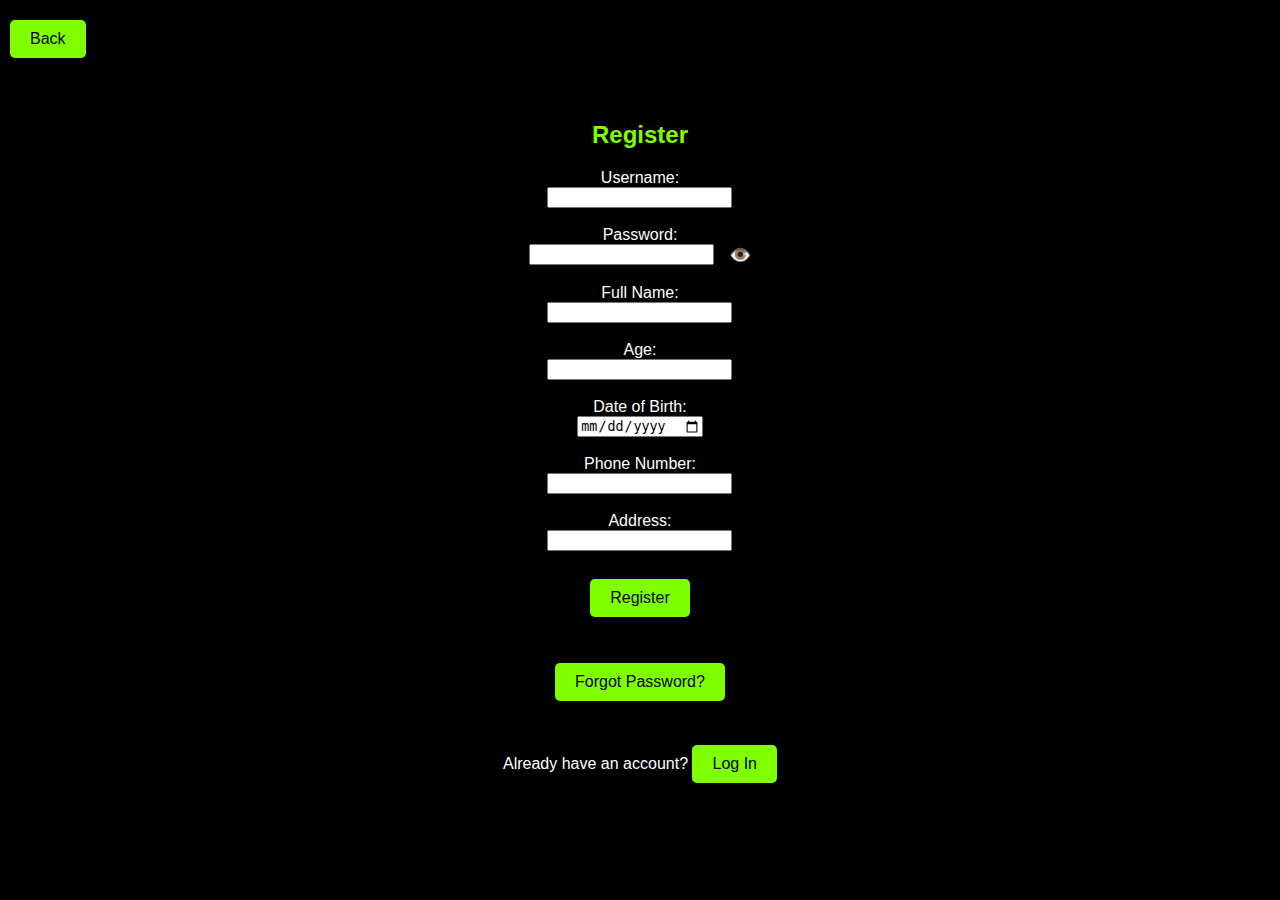
<file: views/index.html>
<!DOCTYPE html>
<html lang="en">
<head>
    <meta charset="UTF-8">
    <meta name="viewport" content="width=device-width, initial-scale=1.0">
    <title>User Authentication - Register</title>
    <style>
        body {
            background-color: black;
            color: white;
            font-family: Arial, sans-serif;
            margin: 0;
            padding: 0;
            position: relative;
            min-height: 100vh;
            display: flex;
            justify-content: center;
            align-items: center;
        }
        .section {
            display: none;
            text-align: center;
        }
        .section.active {
            display: block;
        }
        .back-button {
            position: absolute;
            top: 10px;
            left: 10px;
        }
        .section h2 {
            color: #7FFF00; /* Parrot Green */
        }
        button, input[type="submit"], a {
            background-color: #7FFF00; /* Parrot Green */
            color: black;
            border: none;
            padding: 10px 20px;
            text-decoration: none;
            cursor: pointer;
            font-size: 16px;
            border-radius: 5px;
            display: inline-block;
            margin-top: 10px;
        }
        button:hover, input[type="submit"]:hover, a:hover {
            background-color: #5fbf00; /* Slightly darker green for hover effect */
        }
        form {
            margin-top: 20px;
        }
        .toggle-password {
            cursor: pointer;
            font-size: 18px;
            margin-left: 10px;
            vertical-align: middle;
        }
        .error-message {
            color: red;
        }
    </style>
    <script>
        function showSection(sectionId) {
            document.querySelectorAll('.section').forEach(section => {
                section.classList.remove('active');
            });
            document.getElementById(sectionId).classList.add('active');
        }

        function storeRegistrationDetails() {
            const username = document.getElementById('username').value;
            const password = document.getElementById('password').value;
            const name = document.getElementById('name').value;
            const age = document.getElementById('age').value;
            const dob = document.getElementById('dob').value;
            const phone = document.getElementById('phone').value;
            const address = document.getElementById('address').value;

            // Check if the username already exists
            if (localStorage.getItem(username)) {
                document.getElementById('error-message').textContent = 'Username already exists. Please choose another username.';
                return;
            } else {
                document.getElementById('error-message').textContent = ''; // Clear any previous error messages
            }

            // Store the registration details in localStorage
            const userData = {
                username,
                password,
                name,
                age,
                dob,
                phone,
                address
            };
            localStorage.setItem(username, JSON.stringify(userData));

            // Clear the registration form
            document.getElementById('username').value = '';
            document.getElementById('password').value = '';
            document.getElementById('name').value = '';
            document.getElementById('age').value = '';
            document.getElementById('dob').value = '';
            document.getElementById('phone').value = '';
            document.getElementById('address').value = '';

            alert('Registration successful! Please log in.');
            showSection('login');
        }

        function togglePasswordVisibility(inputId, toggleId) {
            const passwordInput = document.getElementById(inputId);
            const toggleIcon = document.getElementById(toggleId);
            if (passwordInput.type === 'password') {
                passwordInput.type = 'text';
                toggleIcon.textContent = '👁️‍🗨️';  // Crossed-eye emoji for "hide"
            } else {
                passwordInput.type = 'password';
                toggleIcon.textContent = '👁️';  // Eye emoji for "show"
            }
        }

        window.onload = function() {
            showSection('register');
        }
    </script>
</head>
<body>
    <!-- Register Page -->
    <div id="register" class="section active">
        <button class="back-button" onclick="showSection('login')">Back</button>
        <h2>Register</h2>
        <form onsubmit="storeRegistrationDetails(); return false;">
            <label for="username">Username:</label><br>
            <input type="text" id="username" name="username" required><br><br>

            <label for="password">Password:</label><br>
            <input type="password" id="password" name="password" required>
            <span id="toggle-password-register" class="toggle-password" onclick="togglePasswordVisibility('password', 'toggle-password-register')">👁️</span>
            <br><br>

            <label for="name">Full Name:</label><br>
            <input type="text" id="name" name="name" required><br><br>

            <label for="age">Age:</label><br>
            <input type="number" id="age" name="age" required><br><br>

            <label for="dob">Date of Birth:</label><br>
            <input type="date" id="dob" name="dob" required><br><br>

            <label for="phone">Phone Number:</label><br>
            <input type="tel" id="phone" name="phone" required><br><br>

            <label for="address">Address:</label><br>
            <input type="text" id="address" name="address" required><br><br>

            <input type="submit" value="Register">
        </form>
        <br>
        <span id="error-message" class="error-message"></span>
        <br>
        <button onclick="showSection('forgot_password')">Forgot Password?</button>
        <br><br>
        <p>Already have an account? <a href="#" onclick="showSection('login')">Log In</a></p>
    </div>
</body>
</html>
</file>
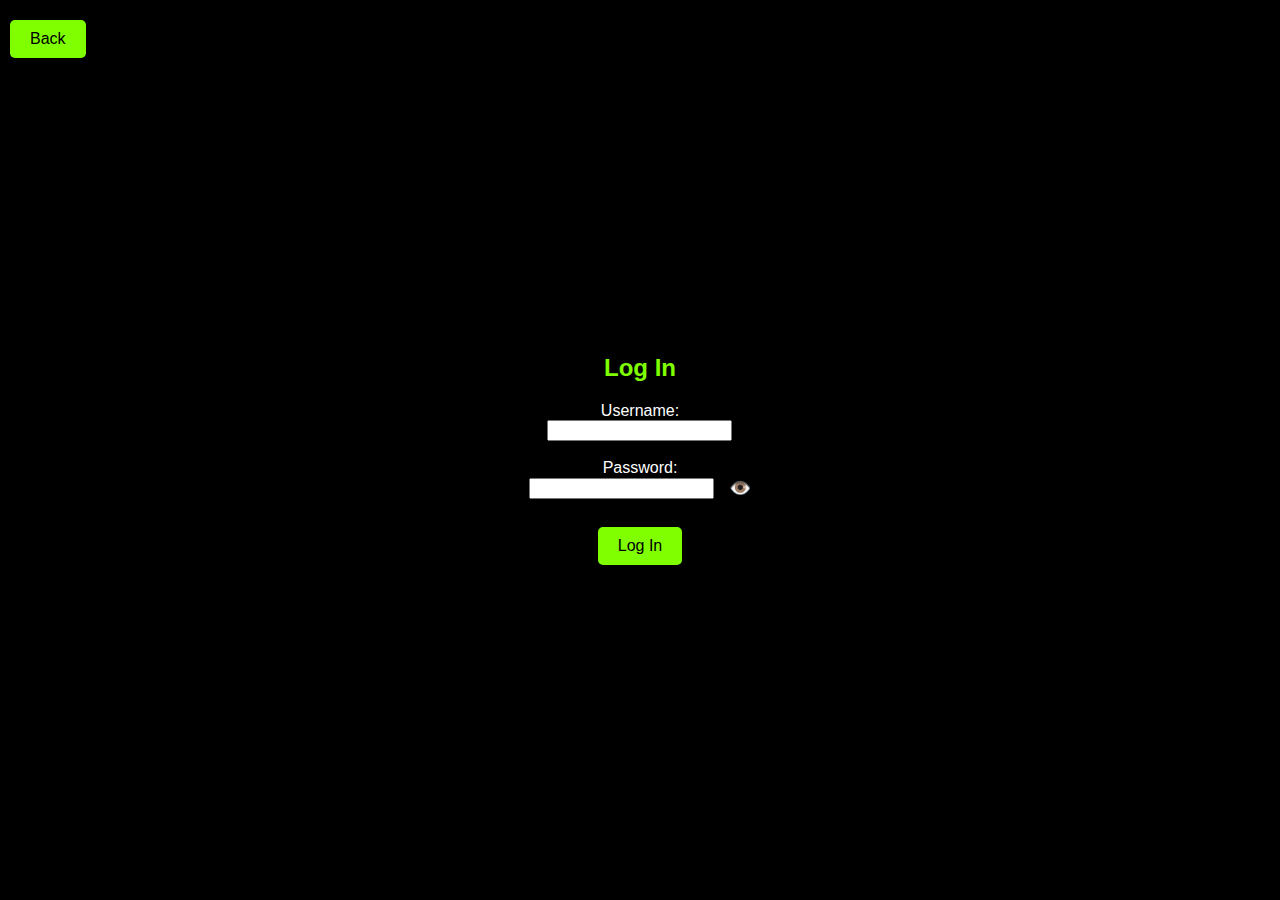
<file: views/login.html>
<!DOCTYPE html>
<html lang="en">
<head>
    <meta charset="UTF-8">
    <meta name="viewport" content="width=device-width, initial-scale=1.0">
    <title>User Authentication - Login</title>
    <style>
        body {
            background-color: black;
            color: white;
            font-family: Arial, sans-serif;
            margin: 0;
            padding: 0;
            position: relative;
            min-height: 100vh;
            display: flex;
            justify-content: center;
            align-items: center;
        }
        .section {
            display: none;
            text-align: center;
        }
        .section.active {
            display: block;
        }
        .back-button {
            position: absolute;
            top: 10px;
            left: 10px;
        }
        .section h2 {
            color: #7FFF00; /* Parrot Green */
        }
        button, input[type="submit"], a {
            background-color: #7FFF00; /* Parrot Green */
            color: black;
            border: none;
            padding: 10px 20px;
            text-decoration: none;
            cursor: pointer;
            font-size: 16px;
            border-radius: 5px;
            display: inline-block;
            margin-top: 10px;
        }
        button:hover, input[type="submit"]:hover, a:hover {
            background-color: #5fbf00; /* Slightly darker green for hover effect */
        }
        form {
            margin-top: 20px;
        }
        .toggle-password {
            cursor: pointer;
            font-size: 18px;
            margin-left: 10px;
            vertical-align: middle;
        }
    </style>
    <script>
        function showSection(sectionId) {
            document.querySelectorAll('.section').forEach(section => {
                section.classList.remove('active');
            });
            document.getElementById(sectionId).classList.add('active');
        }

        function storeLoginDetails() {
            const username = document.getElementById('username_login').value;
            const password = document.getElementById('password_login').value;

            // Retrieve the stored data from localStorage
            const storedData = localStorage.getItem(username);
            if (storedData) {
                const userData = JSON.parse(storedData);
                if (password === userData.password) {
                    // Populate the profile page with stored details
                    document.getElementById('profile_username').textContent = userData.username;
                    document.getElementById('profile_name').textContent = userData.name;
                    document.getElementById('profile_age').textContent = userData.age;
                    document.getElementById('profile_dob').textContent = userData.dob;
                    document.getElementById('profile_phone').textContent = userData.phone;
                    document.getElementById('profile_address').textContent = userData.address;

                    // Clear the login form fields
                    document.getElementById('username_login').value = '';
                    document.getElementById('password_login').value = '';

                    // Show the profile section
                    showSection('profile');
                } else {
                    alert('Invalid username or password. Please try again.');
                }
            } else {
                alert('User not found. Please register first.');
            }
        }

        function togglePasswordVisibility(inputId, toggleId) {
            const passwordInput = document.getElementById(inputId);
            const toggleIcon = document.getElementById(toggleId);
            if (passwordInput.type === 'password') {
                passwordInput.type = 'text';
                toggleIcon.textContent = '👁️‍🗨️';  // Crossed-eye emoji for "hide"
            } else {
                passwordInput.type = 'password';
                toggleIcon.textContent = '👁️';  // Eye emoji for "show"
            }
        }
    </script>
</head>
<body>
    <!-- Login Page -->
    <div id="login" class="section active">
        <button class="back-button" onclick="showSection('register')">Back</button>
        <h2>Log In</h2>
        <form onsubmit="storeLoginDetails(); return false;">
            <label for="username">Username:</label><br>
            <input type="text" id="username_login" name="username" required><br><br>

            <label for="password">Password:</label><br>
            <input type="password" id="password_login" name="password" required>
            <span id="toggle-password-login" class="toggle-password" onclick="togglePasswordVisibility('password_login', 'toggle-password-login')">👁️</span>
            <br><br>

            <input type="submit" value="Log In">
        </form>
    </div>
</body>
</html>
</file>
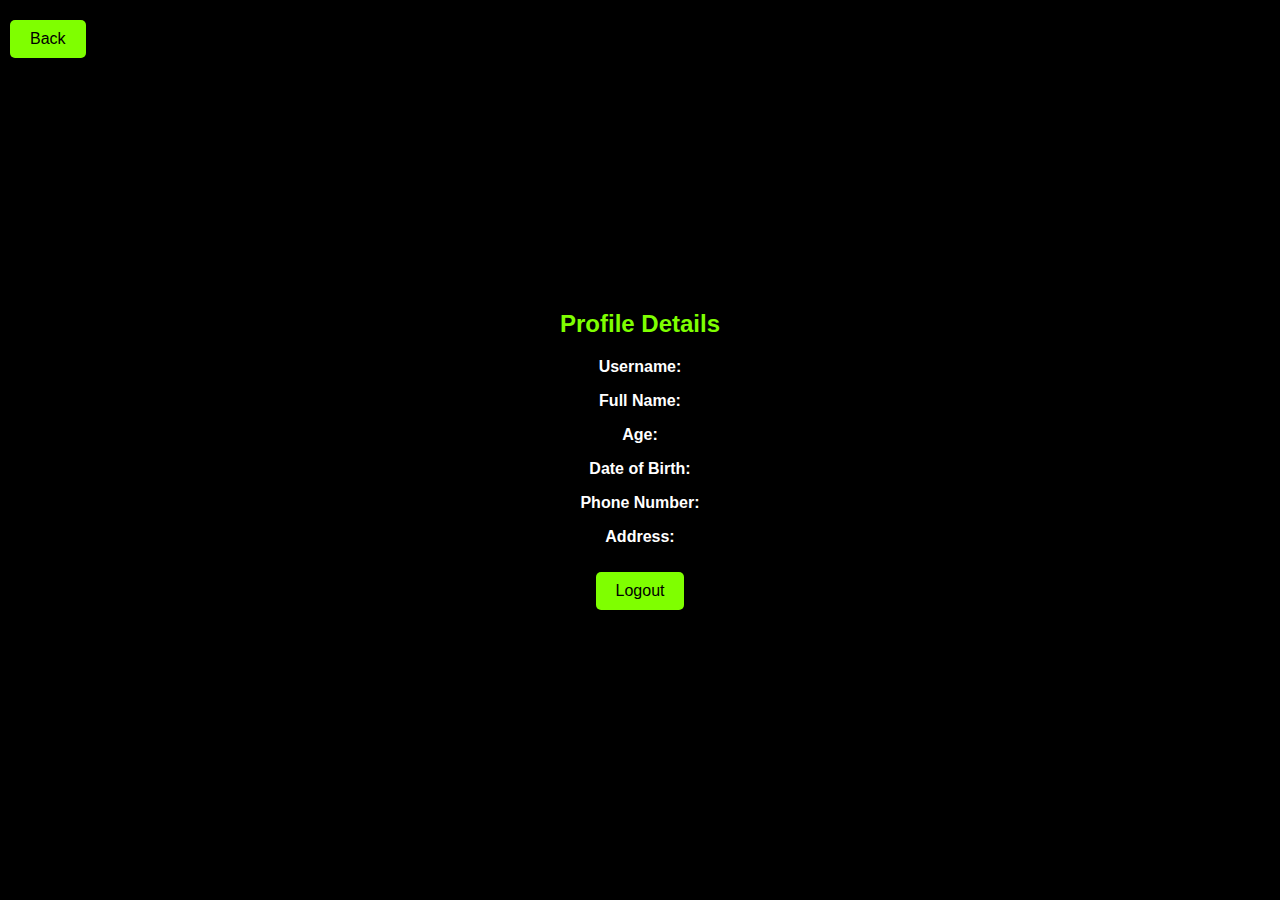
<file: views/profile.html>
<!DOCTYPE html>
<html lang="en">
<head>
    <meta charset="UTF-8">
    <meta name="viewport" content="width=device-width, initial-scale=1.0">
    <title>User Authentication - Profile</title>
    <style>
        body {
            background-color: black;
            color: white;
            font-family: Arial, sans-serif;
            margin: 0;
            padding: 0;
            position: relative;
            min-height: 100vh;
            display: flex;
            justify-content: center;
            align-items: center;
        }
        .section {
            display: none;
            text-align: center;
        }
        .section.active {
            display: block;
        }
        .back-button {
            position: absolute;
            top: 10px;
            left: 10px;
        }
        .section h2 {
            color: #7FFF00; /* Parrot Green */
        }
        button, input[type="submit"], a {
            background-color: #7FFF00; /* Parrot Green */
            color: black;
            border: none;
            padding: 10px 20px;
            text-decoration: none;
            cursor: pointer;
            font-size: 16px;
            border-radius: 5px;
            display: inline-block;
            margin-top: 10px;
        }
        button:hover, input[type="submit"]:hover, a:hover {
            background-color: #5fbf00; /* Slightly darker green for hover effect */
        }
    </style>
    <script>
        function showSection(sectionId) {
            document.querySelectorAll('.section').forEach(section => {
                section.classList.remove('active');
            });
            document.getElementById(sectionId).classList.add('active');
        }

        function logout() {
            alert('You have been logged out.');
            showSection('login');
        }
    </script>
</head>
<body>
    <!-- Profile Page -->
    <div id="profile" class="section active">
        <button class="back-button" onclick="showSection('login')">Back</button>
        <h2>Profile Details</h2>
        <p><strong>Username:</strong> <span id="profile_username"></span></p>
        <p><strong>Full Name:</strong> <span id="profile_name"></span></p>
        <p><strong>Age:</strong> <span id="profile_age"></span></p>
        <p><strong>Date of Birth:</strong> <span id="profile_dob"></span></p>
        <p><strong>Phone Number:</strong> <span id="profile_phone"></span></p>
        <p><strong>Address:</strong> <span id="profile_address"></span></p>
        <button class="logout-button" onclick="logout()">Logout</button>
    </div>
</body>
</html>
</file>
